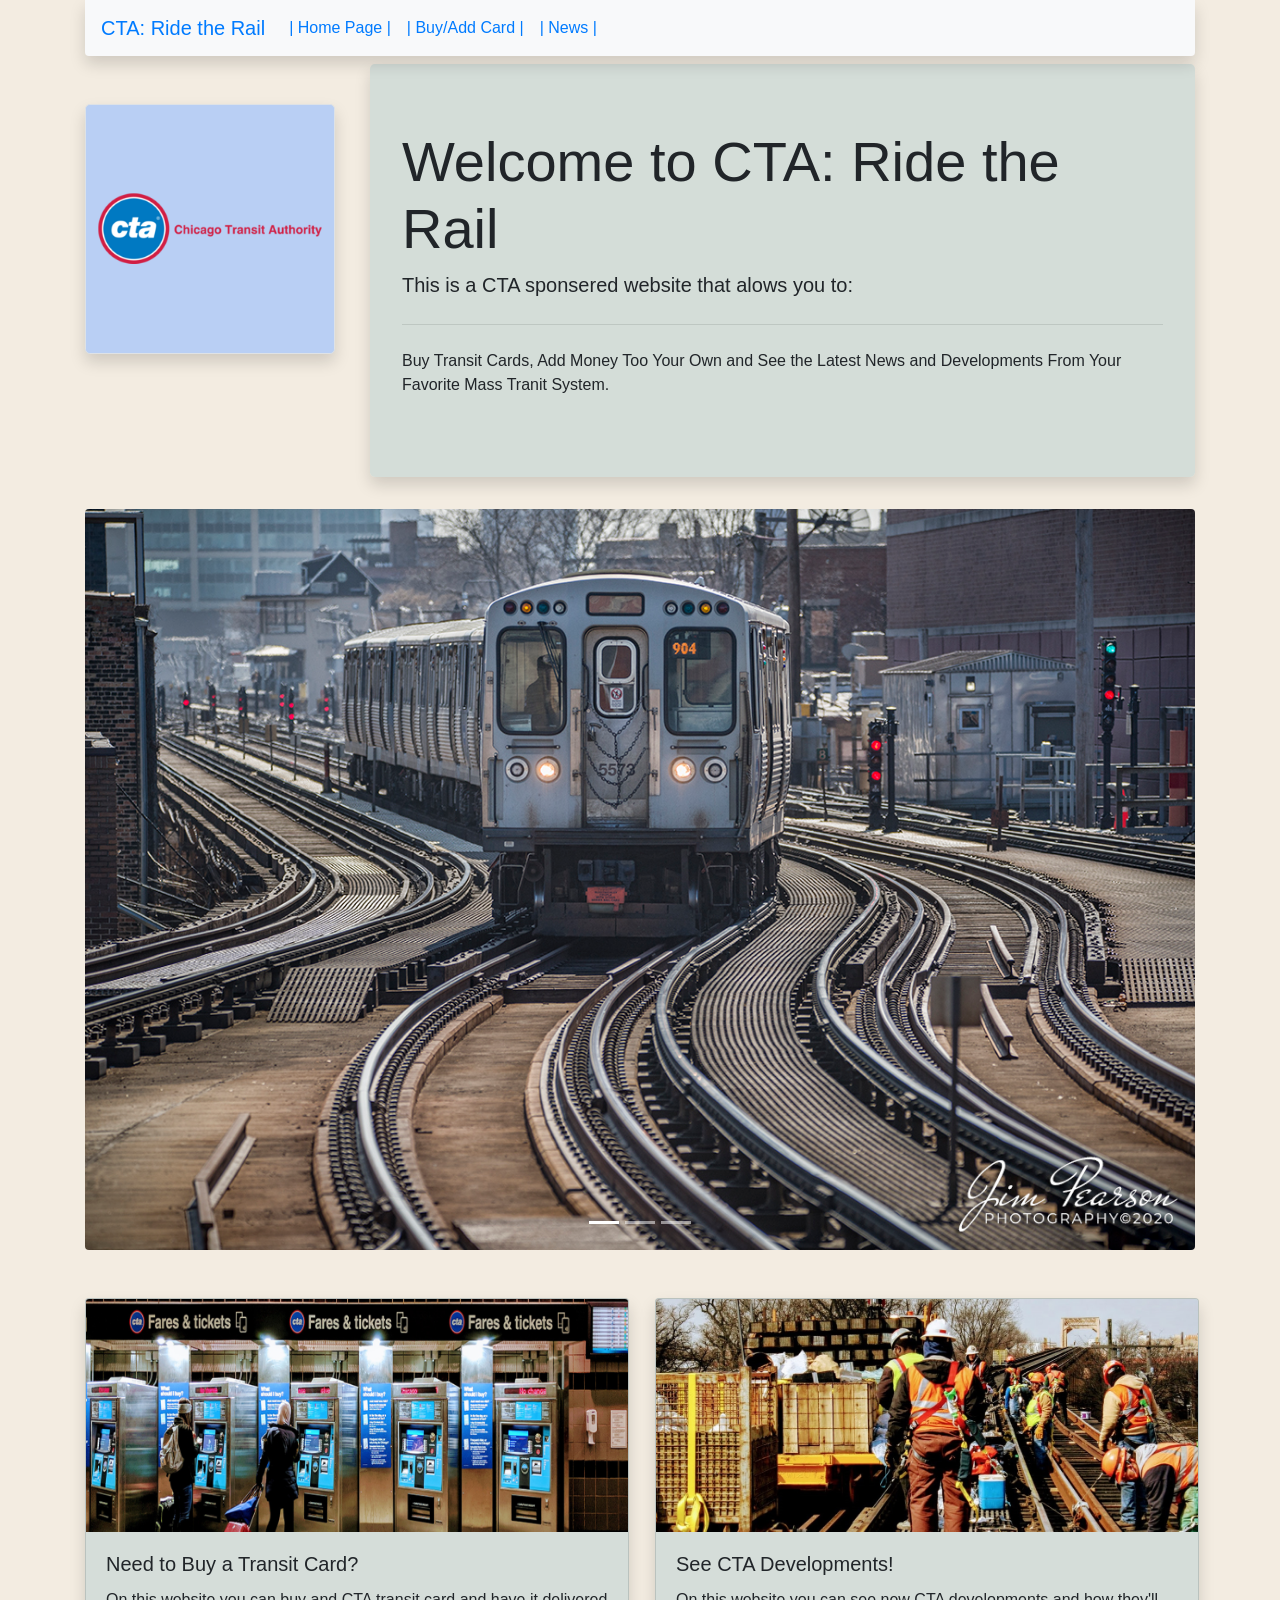
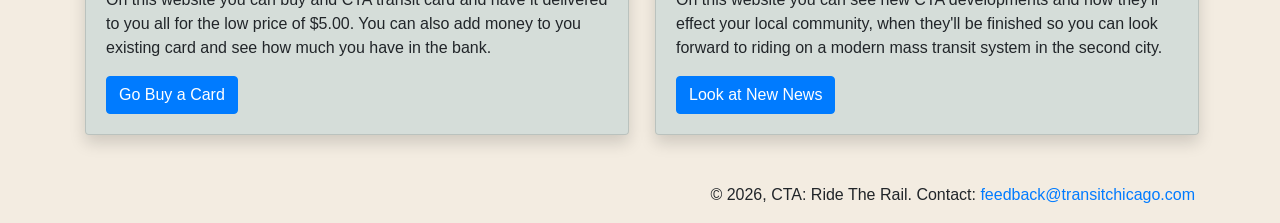
<file: index.html>
<!doctype html>
<html lang="en">
  <head>
    <!-- Required meta tags -->
    <meta charset="utf-8">
    <meta name="viewport" content="width=device-width, initial-scale=1, shrink-to-fit=no">

    <!-- Bootstrap CSS -->
    <link rel="stylesheet" href="https://cdn.jsdelivr.net/npm/bootstrap@4.6.2/dist/css/bootstrap.min.css" integrity="sha384-xOolHFLEh07PJGoPkLv1IbcEPTNtaed2xpHsD9ESMhqIYd0nLMwNLD69Npy4HI+N" crossorigin="anonymous">
    <link rel="stylesheet" href="personalCSS.css">
    <!--Personal CSS-->
    <title>Hello, world!</title>
  </head>
  <body>
    
    <div class="container">
        <nav class="navbar navbar-expand-lg navbar-primary bg-light sticky-top shadow rounded-bottom">
            <a class="navbar-brand">CTA: Ride the Rail</a>
            <button class="navbar-toggler" type="button" data-toggle="collapse" data-target="#navbarNavAltMarkup" aria-controls="navbarNavAltMarkup" aria-expanded="false" aria-label="Toggle navigation">
                <span class="navbar-toggler-icon"></span>
            </button>
            <div class="collapse navbar-collapse" id="navbarNavAltMarkup">
                <div class="navbar-nav">
                <a class="nav-link active" href="index.html">| Home Page |<span class="sr-only">(current)</span></a>
                <a class="nav-link active" href="smartSearch.html">| Buy/Add Card |</a>
                <a class="nav-link active" href="news.html">| News |</a>
                </div>
            </div>
        </nav>
        <div class="row">
            <div class="col-md-3">
                <img src="media/cta-chicago-transit-authority-logo-png_seeklogo-180399.png" alt="Pic of LOGO" width="250" class="rounded-lg border border-10 mt-5 shadow" id="logoPic">
            </div>
            <div class="col-md-9">
                <div class="jumbotron mt-2 shadow" id="homeJumbo">
                    <h1 class="display-4">Welcome to CTA: Ride the Rail</h1>
                    <p class="lead">This is a CTA sponsered website that alows you to:</p>
                    <hr class="my-4">
                    <p>Buy Transit Cards, Add Money Too Your Own and See the Latest News and Developments From Your Favorite Mass Tranit System.</p>
                </div>
            </div>
        </div>
        <div class="row">
            <div class="col-md-12">
                <div id="carouselExampleSlidesOnly" class="carousel slide" data-ride="carousel">
                    <ol class="carousel-indicators">
                        <li data-target="#carouselExampleIndicators" data-slide-to="0" class="active"></li>
                        <li data-target="#carouselExampleIndicators" data-slide-to="1"></li>
                        <li data-target="#carouselExampleIndicators" data-slide-to="2"></li>
                    </ol>
                    <div class="carousel-inner">
                        <div class="carousel-item active">
                            <img src="media/cta1.jpg" class="d-block w-100 h-50 rounded" alt="cta1">
                        </div>
                        <div class="carousel-item">
                            <img src="media/cta2.jpg" class="d-block w-100 h-50 rounded" alt="cta2">
                        </div>
                        <div class="carousel-item">
                            <img src="media/cta3.jpg" class="d-block w-100 h-50 rounded" alt="cta3">
                        </div>
                    </div>
                </div>
            </div>
        </div>
        <div class="row">
            <div class="col-md-6">
                <div class="card mt-5 mb-5 shadow" style="width: 34rem;" id="card1">
                <img src="media/search1.jpg" class="card-img-top" alt="picOfSearch">
                <div class="card-body">
                    <h5 class="card-title">Need to Buy a Transit Card?</h5>
                    <p class="card-text">On this website you can buy and CTA transit card and have it delivered to you all for the low price of $5.00. You can also add money to you existing card and see how much you have in the bank.</p>
                    <a href="smartSearch.html" class="btn btn-primary">Go Buy a Card</a>
                </div>
                </div>
            </div>
            <div class="col-md-6">
                <div class="card mt-5 mb-5 shadow" style="width: 34rem;" id="card2">
                <img src="media/construction1.jpeg" class="card-img-top" alt="picOfConstuction">
                <div class="card-body">
                    <h5 class="card-title">See CTA Developments!</h5>
                    <p class="card-text">On this website you can see new CTA developments and how they'll effect your local community, when they'll be finished so you can look forward to riding on a modern mass transit system in the second city.</p>
                    <a href="news.html" class="btn btn-primary">Look at New News</a>
                </div>
                </div>
            </div>
        </div>
        <div class="row">
            <div class="col-md-12">
                <footer class="">
                    <p id="footer1">&copy 2026, CTA: Ride The Rail. Contact: <a href="mailto:feedback@transitchicago.com" target="_blank">feedback@transitchicago.com</a></p>
                </footer>
            </div>
        </div>
    </div>

    <script src="https://cdn.jsdelivr.net/npm/jquery@3.5.1/dist/jquery.slim.min.js" integrity="sha384-DfXdz2htPH0lsSSs5nCTpuj/zy4C+OGpamoFVy38MVBnE+IbbVYUew+OrCXaRkfj" crossorigin="anonymous"></script>
    <script src="https://cdn.jsdelivr.net/npm/bootstrap@4.6.2/dist/js/bootstrap.bundle.min.js" integrity="sha384-Fy6S3B9q64WdZWQUiU+q4/2Lc9npb8tCaSX9FK7E8HnRr0Jz8D6OP9dO5Vg3Q9ct" crossorigin="anonymous"></script>
    <!--Bootstrap JS--> 
    <script src="personalJS.js"></script>
    <!--Personal JS-->
  </body>
</html>
</file>
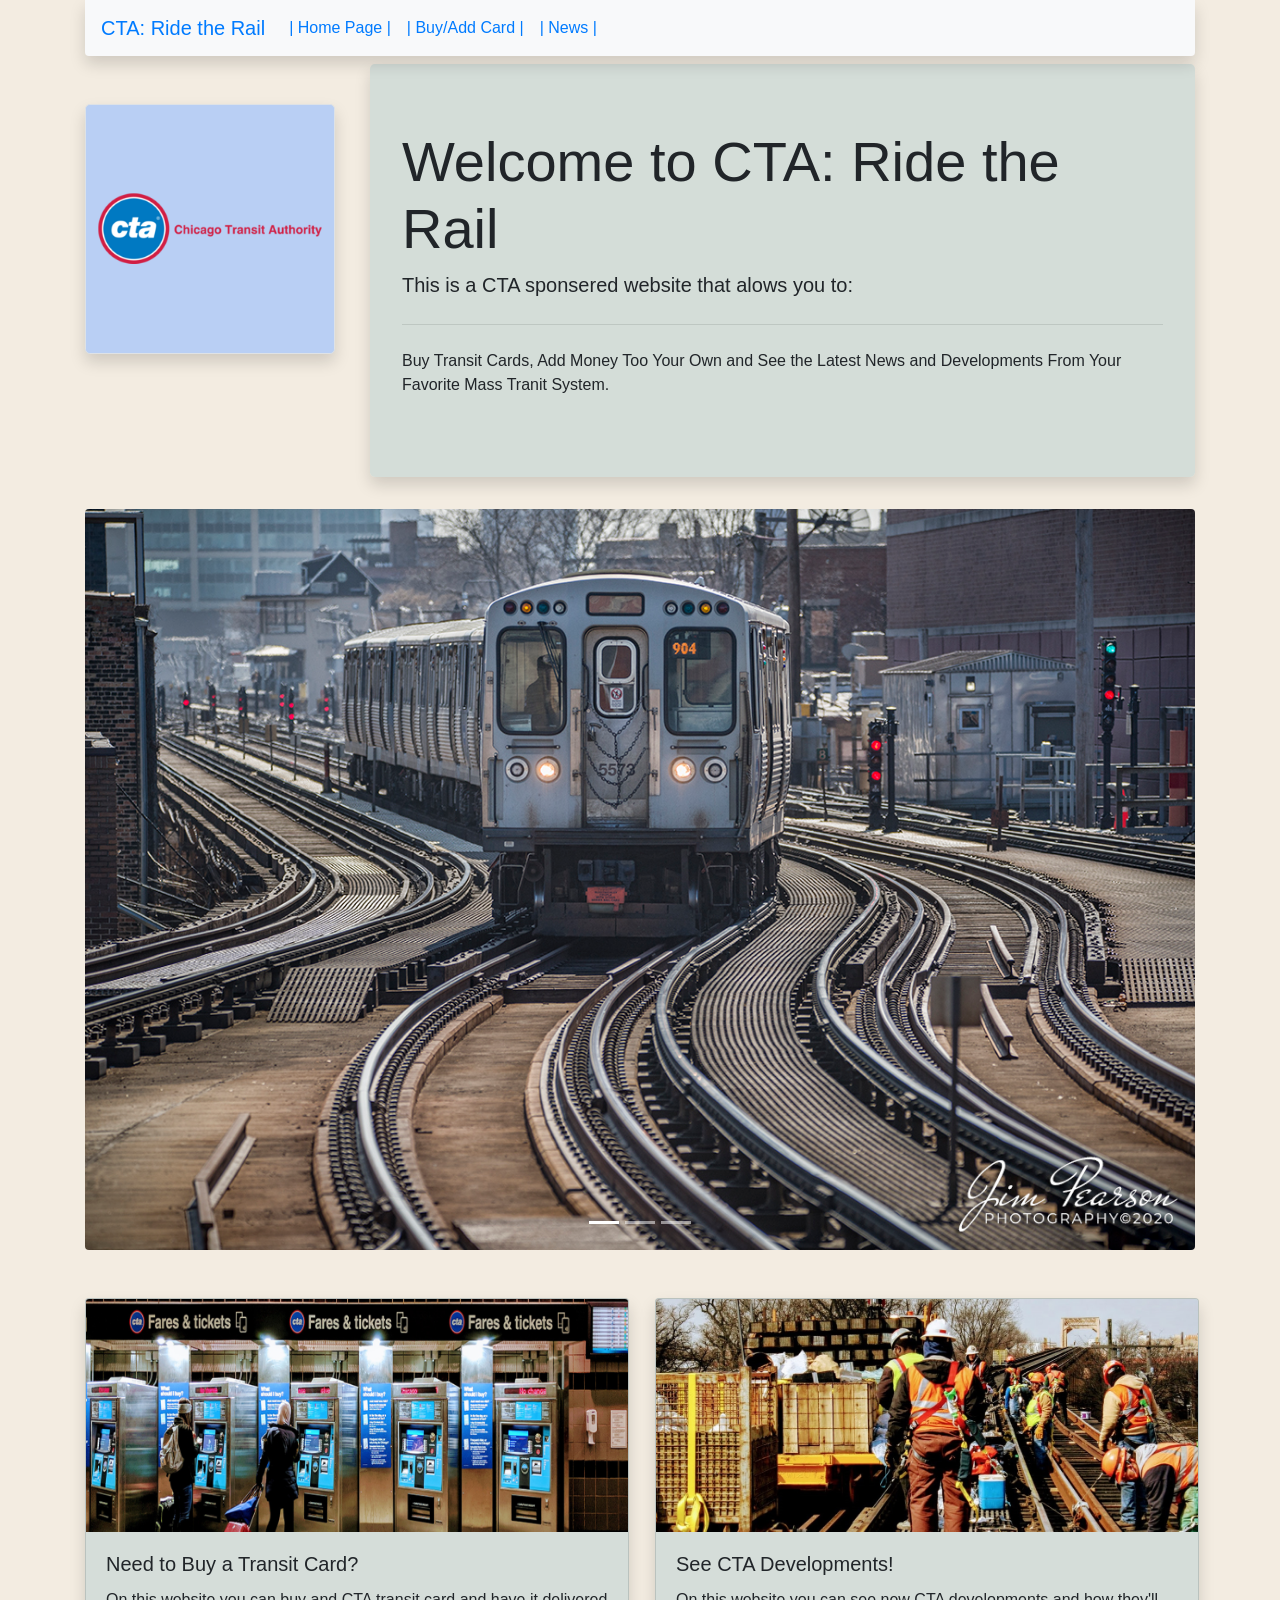
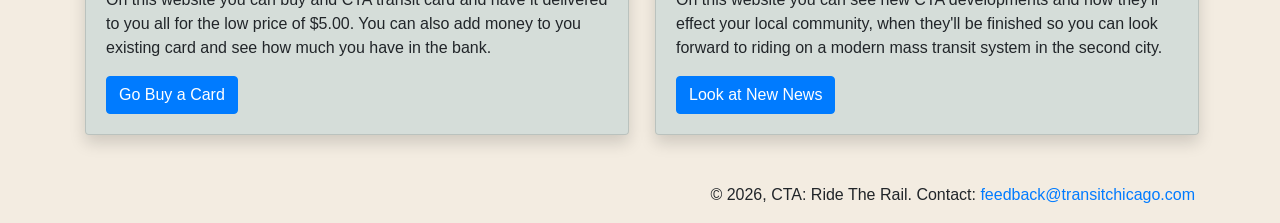
<file: homePage.html>
<!doctype html>
<html lang="en">
  <head>
    <!-- Required meta tags -->
    <meta charset="utf-8">
    <meta name="viewport" content="width=device-width, initial-scale=1, shrink-to-fit=no">

    <!-- Bootstrap CSS -->
    <link rel="stylesheet" href="https://cdn.jsdelivr.net/npm/bootstrap@4.6.2/dist/css/bootstrap.min.css" integrity="sha384-xOolHFLEh07PJGoPkLv1IbcEPTNtaed2xpHsD9ESMhqIYd0nLMwNLD69Npy4HI+N" crossorigin="anonymous">
    <link rel="stylesheet" href="personalCSS.css">
    <!--Personal CSS-->
    <title>Hello, world!</title>
  </head>
  <body>
    
    <div class="container">
        <nav class="navbar navbar-expand-lg navbar-primary bg-light sticky-top shadow rounded-bottom">
            <a class="navbar-brand">CTA: Ride the Rail</a>
            <button class="navbar-toggler" type="button" data-toggle="collapse" data-target="#navbarNavAltMarkup" aria-controls="navbarNavAltMarkup" aria-expanded="false" aria-label="Toggle navigation">
                <span class="navbar-toggler-icon"></span>
            </button>
            <div class="collapse navbar-collapse" id="navbarNavAltMarkup">
                <div class="navbar-nav">
                <a class="nav-link active" href="homePage.html">| Home Page |<span class="sr-only">(current)</span></a>
                <a class="nav-link active" href="smartSearch.html">| Buy/Add Card |</a>
                <a class="nav-link active" href="news.html">| News |</a>
                </div>
            </div>
        </nav>
        <div class="row">
            <div class="col-md-3">
                <img src="media/cta-chicago-transit-authority-logo-png_seeklogo-180399.png" alt="Pic of LOGO" width="250" class="rounded-lg border border-10 mt-5 shadow" id="logoPic">
            </div>
            <div class="col-md-9">
                <div class="jumbotron mt-2 shadow" id="homeJumbo">
                    <h1 class="display-4">Welcome to CTA: Ride the Rail</h1>
                    <p class="lead">This is a CTA sponsered website that alows you to:</p>
                    <hr class="my-4">
                    <p>Buy Transit Cards, Add Money Too Your Own and See the Latest News and Developments From Your Favorite Mass Tranit System.</p>
                </div>
            </div>
        </div>
        <div class="row">
            <div class="col-md-12">
                <div id="carouselExampleSlidesOnly" class="carousel slide" data-ride="carousel">
                    <ol class="carousel-indicators">
                        <li data-target="#carouselExampleIndicators" data-slide-to="0" class="active"></li>
                        <li data-target="#carouselExampleIndicators" data-slide-to="1"></li>
                        <li data-target="#carouselExampleIndicators" data-slide-to="2"></li>
                    </ol>
                    <div class="carousel-inner">
                        <div class="carousel-item active">
                            <img src="media/cta1.jpg" class="d-block w-100 h-50 rounded" alt="cta1">
                        </div>
                        <div class="carousel-item">
                            <img src="media/cta2.jpg" class="d-block w-100 h-50 rounded" alt="cta2">
                        </div>
                        <div class="carousel-item">
                            <img src="media/cta3.jpg" class="d-block w-100 h-50 rounded" alt="cta3">
                        </div>
                    </div>
                </div>
            </div>
        </div>
        <div class="row">
            <div class="col-md-6">
                <div class="card mt-5 mb-5 shadow" style="width: 34rem;" id="card1">
                <img src="media/search1.jpg" class="card-img-top" alt="picOfSearch">
                <div class="card-body">
                    <h5 class="card-title">Need to Buy a Transit Card?</h5>
                    <p class="card-text">On this website you can buy and CTA transit card and have it delivered to you all for the low price of $5.00. You can also add money to you existing card and see how much you have in the bank.</p>
                    <a href="smartSearch.html" class="btn btn-primary">Go Buy a Card</a>
                </div>
                </div>
            </div>
            <div class="col-md-6">
                <div class="card mt-5 mb-5 shadow" style="width: 34rem;" id="card2">
                <img src="media/construction1.jpeg" class="card-img-top" alt="picOfConstuction">
                <div class="card-body">
                    <h5 class="card-title">See CTA Developments!</h5>
                    <p class="card-text">On this website you can see new CTA developments and how they'll effect your local community, when they'll be finished so you can look forward to riding on a modern mass transit system in the second city.</p>
                    <a href="news.html" class="btn btn-primary">Look at New News</a>
                </div>
                </div>
            </div>
        </div>
        <div class="row">
            <div class="col-md-12">
                <footer class="">
                    <p id="footer1">&copy 2026, CTA: Ride The Rail. Contact: <a href="mailto:feedback@transitchicago.com" target="_blank">feedback@transitchicago.com</a></p>
                </footer>
            </div>
        </div>
    </div>

    <script src="https://cdn.jsdelivr.net/npm/jquery@3.5.1/dist/jquery.slim.min.js" integrity="sha384-DfXdz2htPH0lsSSs5nCTpuj/zy4C+OGpamoFVy38MVBnE+IbbVYUew+OrCXaRkfj" crossorigin="anonymous"></script>
    <script src="https://cdn.jsdelivr.net/npm/bootstrap@4.6.2/dist/js/bootstrap.bundle.min.js" integrity="sha384-Fy6S3B9q64WdZWQUiU+q4/2Lc9npb8tCaSX9FK7E8HnRr0Jz8D6OP9dO5Vg3Q9ct" crossorigin="anonymous"></script>
    <!--Bootstrap JS--> 
    <script src="personalJS.js"></script>
    <!--Personal JS-->
  </body>
</html>
</file>
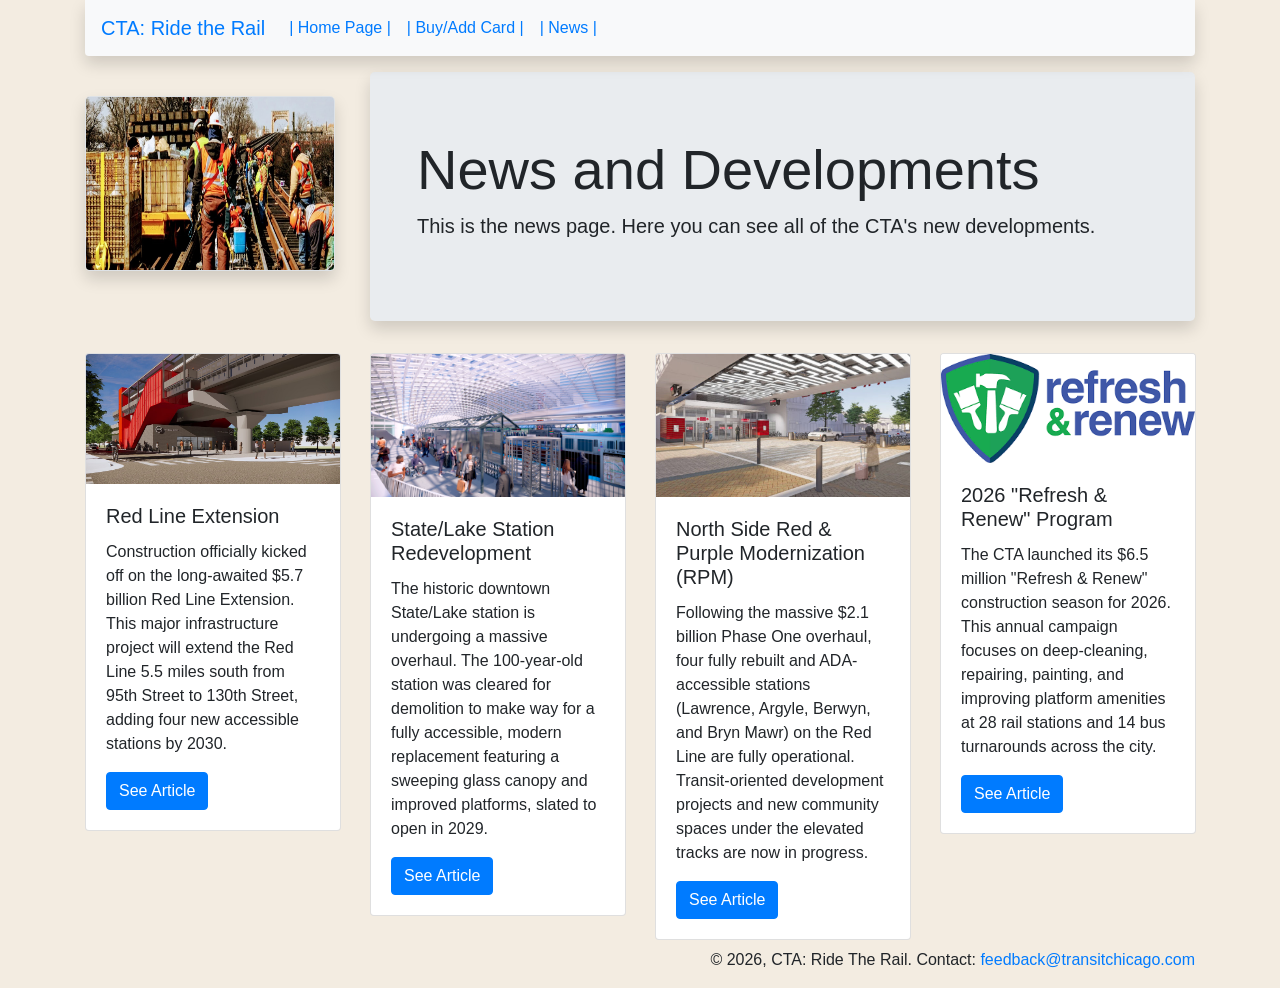
<file: news.html>
<!doctype html>
<html lang="en">
  <head>
    <!-- Required meta tags -->
    <meta charset="utf-8">
    <meta name="viewport" content="width=device-width, initial-scale=1, shrink-to-fit=no">

    <!-- Bootstrap CSS -->
    <link rel="stylesheet" href="https://cdn.jsdelivr.net/npm/bootstrap@4.6.2/dist/css/bootstrap.min.css" integrity="sha384-xOolHFLEh07PJGoPkLv1IbcEPTNtaed2xpHsD9ESMhqIYd0nLMwNLD69Npy4HI+N" crossorigin="anonymous">
    <link rel="stylesheet" href="personalCSS.css">
    <!--Personal CSS-->
    <title>Hello, world!</title>
  </head>
  <body>
    
    <div class="container">
        <nav class="navbar navbar-expand-lg navbar-primary bg-light sticky-top shadow rounded-bottom">
            <a class="navbar-brand">CTA: Ride the Rail</a>
            <button class="navbar-toggler" type="button" data-toggle="collapse" data-target="#navbarNavAltMarkup" aria-controls="navbarNavAltMarkup" aria-expanded="false" aria-label="Toggle navigation">
                <span class="navbar-toggler-icon"></span>
            </button>
            <div class="collapse navbar-collapse" id="navbarNavAltMarkup">
                <div class="navbar-nav">
                <a class="nav-link active" href="index.html">| Home Page |<span class="sr-only">(current)</span></a>
                <a class="nav-link active" href="smartSearch.html">| Buy/Add Card |</a>
                <a class="nav-link active" href="news.html">| News |</a>
                </div>
            </div>
        </nav>
        <div class="row mt-3">
            <div class="col-md-3">
                <img src="media/construction1.jpeg" alt="pic of work" width="250" height="175" class="rounded-lg border border-10 mt-4 shadow">
            </div>
            <div class="col-md-9">
                <div class="jumbotron shadow">
                    <div class="container">
                        <h1 class="display-4">News and Developments</h1>
                        <p class="lead">This is the news page. Here you can see all of the CTA's new developments.</p>
                    </div>
                </div>
            </div>
        </div>
        <div class="row">
            <div class="col-md-3">
                <div class="card" style="width: 16rem;">
                <img src="media/cta5.jpg" class="card-img-top" alt="development pis">
                    <div class="card-body">
                        <h5 class="card-title">Red Line Extension</h5>
                        <p class="card-text">Construction officially kicked off on the long-awaited $5.7 billion Red Line Extension. This major infrastructure project will extend the Red Line 5.5 miles south from 95th Street to 130th Street, adding four new accessible stations by 2030.</p>
                        <a href="https://news.wttw.com/2026/05/07/community-celebrates-cta-red-line-extension-decades-making" class="btn btn-primary" target="_blank">See Article</a>
                    </div>
                </div>
            </div>
            <div class="col-md-3">
                <div class="card" style="width: 16rem;">
                <img src="media/cta6.jpg" class="card-img-top" alt="development pic">
                    <div class="card-body">
                        <h5 class="card-title">State/Lake Station Redevelopment</h5>
                        <p class="card-text">The historic downtown State/Lake station is undergoing a massive overhaul. The 100-year-old station was cleared for demolition to make way for a fully accessible, modern replacement featuring a sweeping glass canopy and improved platforms, slated to open in 2029.</p>
                        <a href="https://www.bisnow.com/chicago/news/commercial-real-estate/444m-renovation-of-ctas-state-and-lake-station-kicks-off-132550" class="btn btn-primary" target="_blank">See Article</a>
                    </div>
                </div>
            </div>
            <div class="col-md-3">
                <div class="card" style="width: 16rem;">
                <img src="media/cta7.jpg" class="card-img-top" alt="development pic">
                    <div class="card-body">
                        <h5 class="card-title">North Side Red & Purple Modernization (RPM)</h5>
                        <p class="card-text">Following the massive $2.1 billion Phase One overhaul, four fully rebuilt and ADA-accessible stations (Lawrence, Argyle, Berwyn, and Bryn Mawr) on the Red Line are fully operational. Transit-oriented development projects and new community spaces under the elevated tracks are now in progress.</p>
                        <a href="https://www.transitchicago.com/[base64]/" class="btn btn-primary" target="_blank">See Article</a>
                    </div>
                </div>
            </div>
            <div class="col-md-3">
                <div class="card" style="width: 16rem;">
                <img src="media/cta8.png" class="card-img-top" alt="development pic">
                    <div class="card-body">
                        <h5 class="card-title">2026 "Refresh & Renew" Program</h5>
                        <p class="card-text">The CTA launched its $6.5 million "Refresh & Renew" construction season for 2026. This annual campaign focuses on deep-cleaning, repairing, painting, and improving platform amenities at 28 rail stations and 14 bus turnarounds across the city.</p>
                        <a href="https://www.cbsnews.com/chicago/news/cta-refresh-and-renew-program-2026-bus-train-station-improvements/" class="btn btn-primary" target="_blank">See Article</a>
                    </div>
                </div>
            </div>
        </div>
        <div class="row mt-2">
            <div class="col-md-12">
                <footer class="">
                    <p id="footer1">&copy 2026, CTA: Ride The Rail. Contact: <a href="mailto:feedback@transitchicago.com" target="_blank">feedback@transitchicago.com</a></p>
                </footer>
            </div>
        </div>
    </div>
    </body>
</html>
</file>
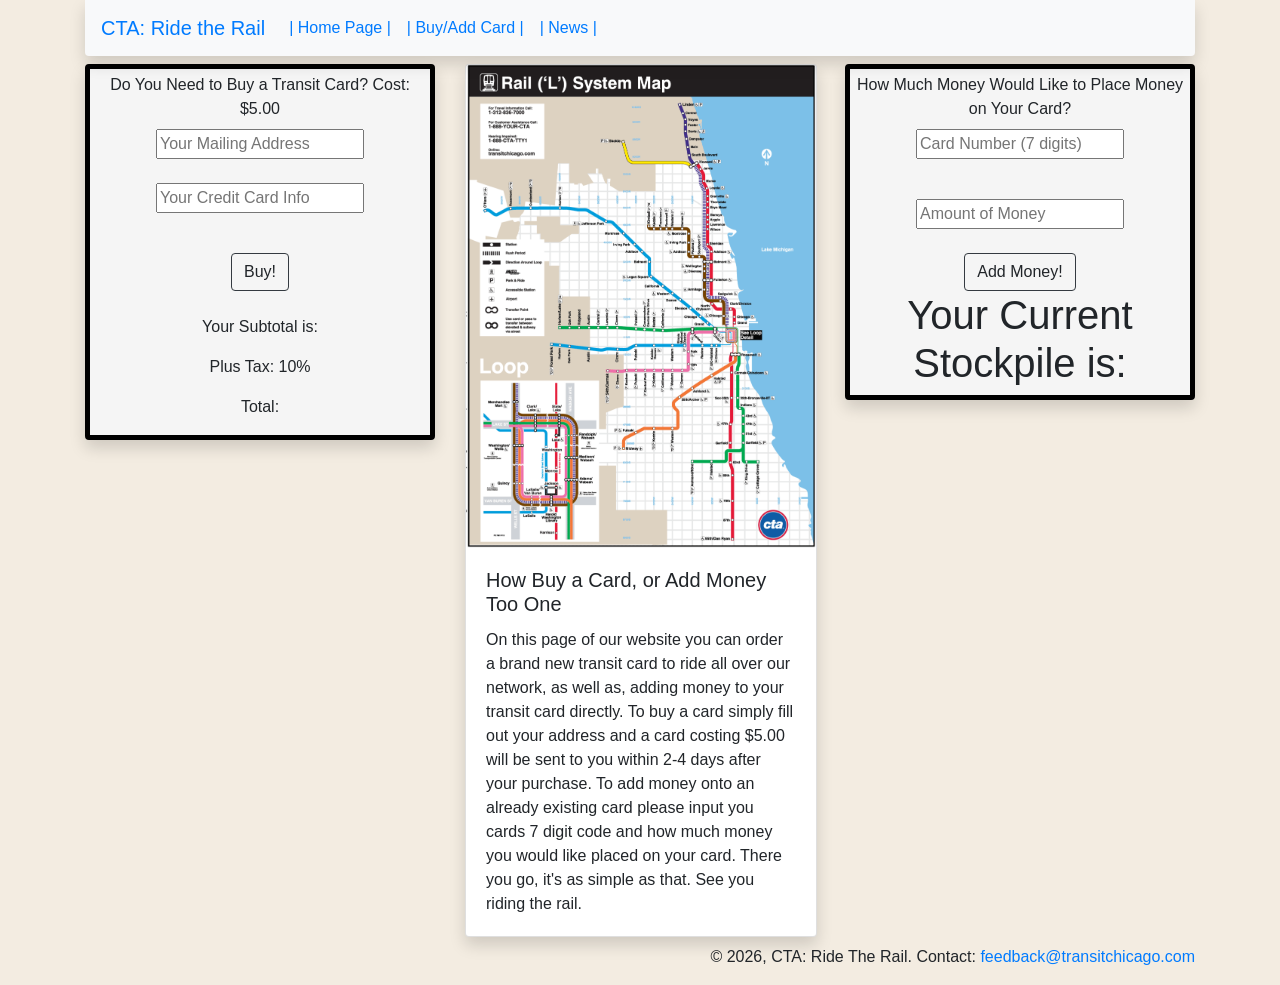
<file: smartSearch.html>
<!doctype html>
<html lang="en">
  <head>
    <!-- Required meta tags -->
    <meta charset="utf-8">
    <meta name="viewport" content="width=device-width, initial-scale=1, shrink-to-fit=no">

    <!-- Bootstrap CSS -->
    <link rel="stylesheet" href="https://cdn.jsdelivr.net/npm/bootstrap@4.6.2/dist/css/bootstrap.min.css" integrity="sha384-xOolHFLEh07PJGoPkLv1IbcEPTNtaed2xpHsD9ESMhqIYd0nLMwNLD69Npy4HI+N" crossorigin="anonymous">
    <link rel="stylesheet" href="personalCSS.css">
    <!--Personal CSS-->
    <script src="personalJS.js"></script>
    <!--Personal JS-->
    <title>Hello, world!</title>
  </head>
  <body>
    
    <div class="container">
        <nav class="navbar navbar-expand-lg navbar-primary bg-light sticky-top shadow rounded-bottom">
            <a class="navbar-brand">CTA: Ride the Rail</a>
            <button class="navbar-toggler" type="button" data-toggle="collapse" data-target="#navbarNavAltMarkup" aria-controls="navbarNavAltMarkup" aria-expanded="false" aria-label="Toggle navigation">
                <span class="navbar-toggler-icon"></span>
            </button>
            <div class="collapse navbar-collapse" id="navbarNavAltMarkup">
                <div class="navbar-nav">
                <a class="nav-link active" href="index.html">| Home Page |<span class="sr-only">(current)</span></a>
                <a class="nav-link active" href="smartSearch.html">| Buy/Add Card |</a>
                <a class="nav-link active" href="news.html">| News |</a>
                </div>
            </div>
        </nav>
        <div class="row mt-2 ">
            <div class="col-md-4">
                <form class="form1 rounded text-center shadow">
                    <label class="mt-1">Do You Need to Buy a Transit Card? Cost: $5.00</label><br>
                    <input type="text" id="mailAddress" placeholder="Your Mailing Address" required></input><br><br>
                    <input type="text" id="creditInfo" placeholder="Your Credit Card Info" required></input><br><br>
                    <p id="output5"></p>
                    <button type="button" onclick="calc()" class="secondColor btn border-dark">Buy!</button><br><br>
                    <p>Your Subtotal is:</p>
                    <div class="subtotal rounded"><p id="output"></p></div>
                    <p id="output2">Plus Tax: 10%</p>
                    <p>Total:</p> 
                    <p id="output3" class="total"></p>
                    <p id="output4" class="finalRemark"></p>
                </form>  
            </div>
            <div class="col-md-4">
                <div class="card shadow" style="width: 22rem;">
                <img src="media/cta4.webp" class="card-img-top" alt="pic of map">
                <div class="card-body">
                    <h5 class="card-title">How Buy a Card, or Add Money Too One</h5>
                    <p class="card-text">On this page of our website you can order a brand new transit card to ride all over our network, as well as, adding money to your transit card directly. To buy a card simply fill out your address and a card costing $5.00 will be sent to you within 2-4 days after your purchase. To add money onto an already existing card please input you cards 7 digit code and how much money you would like placed on your card. There you go, it's as simple as that. See you riding the rail.</p>
                </div>
                </div>
            </div>
            <div class="col-md-4">
                <form class="form2 rounded text-center shadow">
                    <label class="mt-1">How Much Money Would Like to Place Money on Your Card?</label><br>
                    <input type="text" id="card_Number" placeholder="Card Number (7 digits)"></input><br><br>
                    <p id="N/A"></p>
                    <input type="number" id="moneyInput" placeholder="Amount of Money"></input><br><br>
                    <button type="button" onclick="add()" class="secondColor btn border-dark">Add Money!</button><br>
                    <h1>Your Current Stockpile is:</h1><h1 id="currentAmount"></h1>
                </form>
            </div>
        </div>
        <div class="row mt-2">
            <div class="col-md-12">
                <footer class="">
                    <p id="footer1">&copy 2026, CTA: Ride The Rail. Contact: <a href="mailto:feedback@transitchicago.com" target="_blank">feedback@transitchicago.com</a></p>
                </footer>
            </div>
        </div>
    </div><!--End of Container-->
    </body>
</html>
</file>
<file: personalCSS.css>
/*miscCSS*/
body {
  background-color: rgb(243, 236, 225);   
}
#logoPic{
  background-color: rgb(185, 207, 244);
}
#homeJumbo{
  background-color: rgba(205, 217, 215, 0.788);
}
#card1,#card2{
  background-color: rgba(205, 217, 215, 0.788);
}
#footer1{
  text-align: right;
}
.form1{
  border: 5px solid black;
  background-color: whitesmoke;
}
.form2{
  border: 5px solid black;
  background-color: whitesmoke;
}
#needCard{
  margin-right: 5px;
}
#doNotNeedCard{
  margin-right: 5px;
}
.subtotalActive{
  background-color: white;
  border: 3px solid black;
  height: 30px;
  width: 100px;
  position: relative;
  right: -119px;
  top: -20px;
}
.subtotalActive2{
  background-color: white;
  border: 3px solid black;
  height: 30px;
  width: 100px;
  position: relative;
  right: -119px;
  top: -20px;
}
.remarked{
  background-color: white;
  border: 3px solid black;
  height: 30px;
  width: 100px;
  position: relative;
  right: -119px;
  top: -20px;
}

.secondColor:hover{
  color: rgb(255, 255, 255); 
  background-color: rgba(0, 110, 255, 0.809);
  box-shadow: 0 0 20px 5px #525252;
  box-shadow: inset 0 0 15px #ffffff;
}
</file>
